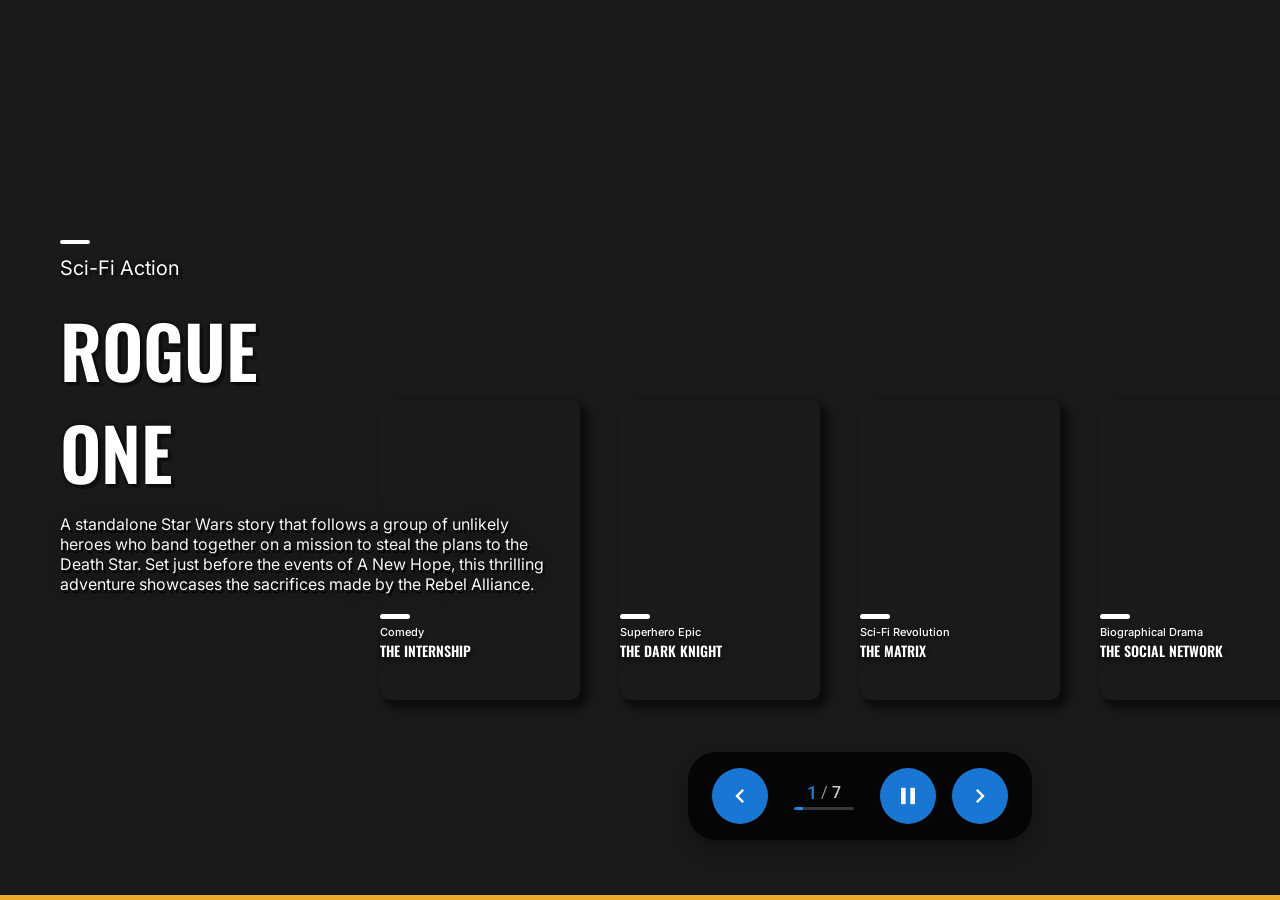
<file: index.html>
<!DOCTYPE html>
<!--
  Vanilla CardSlider - Material Design Content Showcase
  Created by: Riad Kilani (@SyntaxSidekick)
  Portfolio: https://riadkilani.com
  GitHub: https://github.com/SyntaxSidekick
-->
<html lang="en">
<head>
  <meta charset="UTF-8">
  <meta name="viewport" content="width=device-width, initial-scale=1.0, maximum-scale=1.0, user-scalable=no, viewport-fit=cover">
  <meta name="mobile-web-app-capable" content="yes">
  <meta name="apple-mobile-web-app-capable" content="yes">
  <meta name="apple-mobile-web-app-status-bar-style" content="black-translucent">
  <meta name="theme-color" content="#1a1a1a">
  <title>Vanilla CardSlider - Content Showcase</title>
  <!-- Material Icons -->
  <link href="https://fonts.googleapis.com/icon?family=Material+Icons" rel="stylesheet";>
  <!-- Roboto Font -->
  <link href="https://fonts.googleapis.com/css2?family=Roboto:wght@300;400;500;700&display=swap" rel="stylesheet">
  <link rel="stylesheet" href="styles.css">
</head>
<body>
    <div class="progress-indicator" role="progressbar" aria-label="Slide transition indicator"></div>

    <main role="main">
      <div id="slide-carousel" aria-label="Content showcase carousel">
        <!-- Slides will be dynamically generated here -->
      </div>
    </main>

    <aside class="slide-info" id="slide-info-primary">
      <div class="genre-box">
        <div class="genre-text" id="current-genre-primary"></div>
      </div>
      <div class="title-box-top">
        <div class="title-top" id="current-title-top-primary"></div>
      </div>
      <div class="title-box-bottom">
        <div class="title-bottom" id="current-title-bottom-primary"></div>
      </div>
      <div class="synopsis" id="current-synopsis-primary"></div>
    </aside>

    <aside class="slide-info" id="slide-info-secondary">
      <div class="genre-box">
        <div class="genre-text" id="current-genre-secondary"></div>
      </div>
      <div class="title-box-top">
        <div class="title-top" id="current-title-top-secondary"></div>
      </div>
      <div class="title-box-bottom">
        <div class="title-bottom" id="current-title-bottom-secondary"></div>
      </div>
      <div class="synopsis" id="current-synopsis-secondary"></div>
    </aside>

    <!-- Material Design Controls -->
    <div class="material-controls" id="slide-controls" role="navigation" aria-label="Slide navigation">
      <!-- Inline Controls -->
      <div class="material-inline-controls">
        <button class="material-fab" data-action="prev" aria-label="Previous slide">
          <span class="material-icon">chevron_left</span>
          <div class="material-ripple"></div>
        </button>
        
        <div class="slide-info">
          <div class="slide-counter">
            <span class="current-slide">1</span>
            <span class="slide-separator">/</span>
            <span class="total-slides">7</span>
          </div>
          
          <!-- Progress Bar under counter -->
          <div class="material-progress">
            <div class="progress-track">
              <div class="progress-fill" id="carousel-progress-bar"></div>
            </div>
          </div>
        </div>
        
        <button class="material-fab" data-action="play-pause" aria-label="Play/Pause">
          <span class="material-icon">pause</span>
          <div class="material-ripple"></div>
        </button>
        
        <button class="material-fab" data-action="next" aria-label="Next slide">
          <span class="material-icon">chevron_right</span>
          <div class="material-ripple"></div>
        </button>
      </div>
    </div>

    <div class="loading-screen" id="loading-screen">
      <div class="spinner"></div>
      <p>Loading content...</p>
    </div>

    <!-- Configuration must be loaded first -->
    <script src="config.js"></script>
    <script src="scripts.js"></script>
</body>
</html>
</file>
<file: styles.css>
/**
 * Vanilla CardSlider - Material Design Styling
 * Responsive, accessible styling with Material Design principles
 * 
 * Created by: Riad Kilani @SyntaxSidekick
 * Portfolio: https://riadkilani.com
 * GitHub: https://github.com/SyntaxSidekick
 * CodePen: https://codepen.io/SyntaxSidekick
 * X.com: https://x.com/syntaxsidekick
 * LinkedIn: https://linkedin.com/in/riad-kilani
 */

/* ================================
   IMPORTS & FONTS
   ================================ */
@import url("https://fonts.googleapis.com/css2?family=Inter:wght@400;500;600;700&family=Oswald:wght@500&display=swap");

/* ================================
   CSS CUSTOM PROPERTIES
   ================================ */
:root {
  /* Brand Colors */
  --primary-color: #ecad29;
  --text-color: #fff;
  --background-dark: #1a1a1a;
  
  /* Animation & Timing */
  --transition-duration: 2.5s;
  --ease-out-quart: cubic-bezier(0.25, 1, 0.5, 1);
  --ease-in-out: cubic-bezier(0.4, 0, 0.2, 1);
}

/* ================================
   GLOBAL STYLES
   ================================ */
* {
  box-sizing: border-box;
}

html {
  /* Prevent iOS zoom on form focus */
  -webkit-text-size-adjust: 100%;
  -ms-text-size-adjust: 100%;
  text-size-adjust: 100%;
  
  /* Smooth scrolling */
  scroll-behavior: smooth;
}

body {
  margin: 0;
  background-color: var(--background-dark);
  color: var(--text-color);
  position: relative;
  overflow: hidden;
  font-family: "Inter", sans-serif;
  height: 100vh;
  container-type: size;
  
  /* Mobile device optimizations */
  -webkit-overflow-scrolling: touch;
  -webkit-tap-highlight-color: transparent;
  -webkit-touch-callout: none;
  -webkit-user-select: none;
  -moz-user-select: none;
  -ms-user-select: none;
  user-select: none;
  
  /* Prevent pull-to-refresh */
  overscroll-behavior: none;
  
  /* iOS safe area support */
  padding-top: env(safe-area-inset-top);
  padding-bottom: env(safe-area-inset-bottom);
  padding-left: env(safe-area-inset-left);
  padding-right: env(safe-area-inset-right);
}

/* Modern viewport units for better mobile support */
@supports (height: 100dvh) {
  body {
    height: 100dvh;
  }
}

/* iOS specific fixes */
@supports (-webkit-appearance: none) {
  body {
    /* Fix iOS viewport height issues */
    min-height: -webkit-fill-available;
  }
}

/* ================================
   LOADING SCREEN
   ================================ */
.loading-screen {
  position: fixed;
  top: 0;
  left: 0;
  width: 100%;
  height: 100%;
  background: var(--background-dark);
  display: flex;
  flex-direction: column;
  justify-content: center;
  align-items: center;
  z-index: 1000;
  transition: opacity 0.5s ease, visibility 0.5s ease;

  &.hidden {
    opacity: 0;
    visibility: hidden;
  }
}

/* Loading Spinner */
.spinner {
  width: 50px;
  height: 50px;
  border: 3px solid rgba(255, 255, 255, 0.1);
  border-top: 3px solid var(--primary-color);
  border-radius: 50%;
  animation: spin 1s linear infinite;
  margin-bottom: 20px;
}

@keyframes spin {
  0% { transform: rotate(0deg); }
  100% { transform: rotate(360deg); }
}

/* ================================
   PROGRESS INDICATORS
   ================================ */
/* Bottom Progress Bar */
.progress-indicator {
  position: fixed;
  left: -100vw;
  right: 0;
  bottom: 0;
  height: 5px;
  z-index: 60;
  background-color: var(--primary-color);
  transition: transform var(--transition-duration) var(--ease-out-quart);

  &.animating {
    transform: translateX(100vw);
  }

  &.reset {
    transform: translateX(200vw);
    transition: none;
  }
}


/* ================================
   SLIDE CAROUSEL SYSTEM
   ================================ */

/* Main Carousel Container */
#slide-carousel {
  position: relative;
  width: 100%;
  height: 100vh;
}

/* Slide Elements */
.slide-poster {
  position: absolute;
  top: 0;
  left: 0;
  width: 100%;
  height: 100%;
  background-size: cover;
  background-position: center;
  box-shadow: 6px 6px 10px 2px rgba(0, 0, 0, 0.6);
  opacity: 0;
  transform: scale(0.8);
  transition: all var(--transition-duration) var(--ease-out-quart);
  z-index: 1;
  transform-origin: center center;

  &.active {
    opacity: 1;
    transform: scale(1);
    z-index: 25;
    transition: all var(--transition-duration) var(--ease-out-quart);
  }

  /* Thumbnail Slides */
  &.thumbnail {
    width: 200px;
    height: 300px;
    border-radius: 10px;
    z-index: 30;
    cursor: pointer;
    opacity: 1;
    transform: scale(1);
    transition: all var(--transition-duration) var(--ease-out-quart);

    &:hover {
      transform: scale(1.05);
      box-shadow: 8px 8px 15px 3px rgba(0, 0, 0, 0.8);
    }
  }
}

/* ================================
   POSTER CONTENT (Thumbnails)
   ================================ */

/* Main Poster Content */
.poster-content {
  position: absolute;
  bottom: 150px;
  left: 0px;
  color: var(--text-color);
  z-index: 40;
  opacity: 0;
  transform: translateY(20px);
  transition: all 0.5s var(--ease-out-quart);
  pointer-events: none;

  &.visible {
    opacity: 1;
    transform: translateY(0);
  }

  .content-start {
    width: 30px;
    height: 5px;
    border-radius: 99px;
    background-color: var(--text-color);
    margin-bottom: 6px;
  }

  .content-genre {
    font-size: 13px;
    font-weight: 500;
    margin-bottom: 8px;
    text-shadow: 0 2px 4px rgba(0, 0, 0, 0.8);
  }

  .content-title {
    font-weight: 600;
    font-size: 20px;
    font-family: "Oswald", sans-serif;
    text-shadow: 0 2px 6px rgba(0, 0, 0, 0.8);
  }
}

/* Thumbnail Specific Content - Higher Z-Index */
.slide-poster.thumbnail {
  .poster-content {
    position: absolute !important;
    bottom: 40px !important;
    left: 0px !important;
    color: var(--text-color) !important;
    z-index: 1002 !important;
    opacity: 1 !important;
    transform: translateY(0) !important;
    transition: all 0.5s var(--ease-out-quart) !important;
    pointer-events: none !important;

    .content-start {
      width: 30px;
      height: 5px;
      border-radius: 99px;
      background-color: var(--text-color);
      margin-bottom: 6px;
    }

    .content-genre {
      font-size: 11px;
      font-weight: 500;
      margin-bottom: 4px;
      text-shadow: 0 2px 4px rgba(0, 0, 0, 0.9);
      color: var(--text-color);
    }

    .content-title {
      font-weight: 600;
      font-size: 14px;
      font-family: "Oswald", sans-serif;
      text-shadow: 0 2px 6px rgba(0, 0, 0, 0.9);
      color: var(--text-color);
      line-height: 1.2;
    }
  }
}

/* ================================
   SLIDE INFO PANELS
   ================================ */

/* Main Slide Info Container */
aside.slide-info {
  position: fixed;
  top: 240px;
  left: 60px;
  opacity: 0;
  text-align: left;
}

aside.slide-info * {
  text-align: left;
}

/* Z-Index Management for Info Panels */
#slide-info-primary {
  z-index: 22;
}

#slide-info-secondary {
  z-index: 12;
}

#slide-info-primary.active {
  z-index: 22;
  opacity: 1;
}

#slide-info-secondary.active {
  z-index: 22;
  opacity: 1;
}

#slide-info-primary.inactive {
  z-index: 12;
  opacity: 0;
}

#slide-info-secondary.inactive {
  z-index: 12;
  opacity: 0;
}

/* ================================
   SLIDE INFO CONTENT ELEMENTS
   ================================ */

/* Genre Section */
.slide-info {
  .genre-box {
    height: 46px;
    overflow: hidden;
    margin-bottom: 10px;

    .genre-text {
      padding-top: 16px;
      font-size: 20px;
      position: relative;
      transform: translateY(200px);
      opacity: 0;
      transition: all 0.7s var(--ease-out-quart);
      text-shadow: 
        0 0 4px rgba(0, 0, 0, 0.98),
        0 0 0px rgba(0, 0, 0, 0.95),
        0 0px 0px rgba(0, 0, 0, 0.95),
        4px 4px 0px rgba(0, 0, 0, 0.35);
      text-align: left;

      &:before {
        top: 0;
        left: 0;
        position: absolute;
        content: "";
        width: 30px;
        height: 4px;
        border-radius: 99px;
        background-color: white;
      }
    }
  }

  /* Title Sections */
  .title-box-top,
  .title-box-bottom {
    height: 100px;
    overflow: hidden;
    margin-top: 2px;
  }

  .title-top,
  .title-bottom {
    font-weight: 600;
    font-size: 72px;
    font-family: "Oswald", sans-serif;
    transform: translateY(200px);
    opacity: 0;
    transition: all 0.7s var(--ease-out-quart);
    text-shadow: 
      0 0 4px rgba(0, 0, 0, 0.98),
      0 0 0px rgba(0, 0, 0, 0.95),
      0 0px 0px rgba(0, 0, 0, 0.95),
      4px 4px 0px rgba(0, 0, 0, 0.35);
    text-align: left;
  }

  /* Synopsis Section */
  .synopsis {
    margin-top: 16px;
    width: 500px;
    transform: translateY(100px);
    opacity: 0;
    transition: all 0.4s var(--ease-out-quart);
    text-shadow: 
      0 0 20px rgba(0, 0, 0, 0.98),
      0 0 0px rgba(0, 0, 0, 0.95),
      0 0px 0px rgba(0, 0, 0, 0.95),
      2px 3px 0px rgba(0, 0, 0, 0.95);
    text-align: left;
  }

  /* Active State Animations */
  &.active {
    .genre-box .genre-text {
      transform: translateY(0);
      opacity: 1;
      transition-delay: 0.1s;
    }

    .title-top {
      transform: translateY(0);
      opacity: 1;
      transition-delay: 0.15s;
    }

    .title-bottom {
      transform: translateY(0);
      opacity: 1;
      transition-delay: 0.15s;
    }

    .synopsis {
      transform: translateY(0);
      opacity: 1;
      transition-delay: 0.3s;
    }
  }

  /* Inactive State Animations */
  &.inactive {
    .genre-box .genre-text {
      transform: translateY(200px);
      opacity: 0;
    }

    .title-top,
    .title-bottom {
      transform: translateY(200px);
      opacity: 0;
    }

    .synopsis {
      transform: translateY(100px);
      opacity: 0;
    }
  }
}


/* ================================
   MATERIAL DESIGN CONTROLS
   ================================ */

/* Main Controls Container */
.material-controls {
  position: fixed;
  bottom: 60px;
  right: 200px;
  transform: translateX(50%);
  pointer-events: none;
  z-index: 100;
  font-family: 'Roboto', sans-serif;
  opacity: 0;
  transition: opacity 0.3s cubic-bezier(0.4, 0, 0.2, 1);

  &.visible {
    opacity: 1;
  }

  /* Controls Slide Info Container (Different from main slide-info) */
  .slide-info {
    display: flex;
    flex-direction: column;
    align-items: center;
    gap: 4px;
    min-width: 80px;
    background: none;
    position: static;
    padding: 0;
    border-radius: 0;
    backdrop-filter: none;

    .material-progress,
    .slide-progress {
      width: 60px;
      height: 3px;
      border-radius: 2px;
      background: rgba(255, 255, 255, 0.2);
      overflow: hidden;
      margin: 0 auto;
    }

    .progress-track {
      width: 100%;
      height: 100%;
      position: relative;
    }

    .progress-fill {
      height: 100%;
      background: linear-gradient(90deg, #1976d2 0%, #2196f3 100%);
      border-radius: 2px;
      transition: width 0.6s cubic-bezier(0.25, 0.46, 0.45, 0.94);
      width: 0%;
      box-shadow: 0 0 4px rgba(25, 118, 210, 0.3);
    }
  }
}

/* Inline Controls Layout */
.material-inline-controls {
  display: flex;
  align-items: center;
  gap: 16px;
  padding: 16px 24px;
  background: rgba(0, 0, 0, 0.8);
  backdrop-filter: blur(20px);
  border-radius: 28px;
  box-shadow: 
    0px 8px 10px -5px rgba(0,0,0,0.2),
    0px 16px 24px 2px rgba(0,0,0,0.14),
    0px 6px 30px 5px rgba(0,0,0,0.12);
  pointer-events: auto;
}

/* ================================
   CONTROLS - SLIDE INFO
   ================================ */

/* Slide Counter */
.slide-counter {
  display: flex;
  align-items: center;
  gap: 4px;
  color: #ffffff;
  font-size: 16px;
  font-weight: 500;
  justify-content: center;
}

.current-slide {
  font-size: 18px;
  font-weight: 600;
  color: #1976d2;
  transition: transform 0.2s cubic-bezier(0.4, 0, 0.2, 1);
}

.slide-separator {
  color: rgba(255, 255, 255, 0.6);
  font-weight: 400;
}

.total-slides {
  color: rgba(255, 255, 255, 0.8);
}

/* ================================
   MATERIAL ICONS & BUTTONS
   ================================ */

/* Material Icons */
.material-icon,
.material-icons {
  font-family: 'Material Icons';
  font-weight: normal;
  font-style: normal;
  font-size: 24px;
  line-height: 1;
  letter-spacing: normal;
  text-transform: none;
  display: inline-block;
  white-space: nowrap;
  word-wrap: normal;
  direction: ltr;
  -webkit-font-feature-settings: 'liga';
  font-feature-settings: 'liga';
  -webkit-font-smoothing: antialiased;
  user-select: none;
}

/* Material FAB (Floating Action Button) */
.material-fab {
  position: relative;
  width: 56px;
  height: 56px;
  border-radius: 50%;
  border: none;
  background: #1976d2;
  color: #ffffff;
  cursor: pointer;
  display: flex;
  align-items: center;
  justify-content: center;
  box-shadow: 
    0px 3px 5px -1px rgba(0,0,0,0.2),
    0px 6px 10px 0px rgba(0,0,0,0.14),
    0px 1px 18px 0px rgba(0,0,0,0.12);
  transition: 
    box-shadow 0.28s cubic-bezier(0.4, 0, 0.2, 1),
    background-color 0.15s cubic-bezier(0.4, 0, 0.2, 1),
    transform 0.15s cubic-bezier(0.4, 0, 0.2, 1);
  overflow: hidden;
  outline: none;
  
  /* Mobile touch optimizations */
  -webkit-tap-highlight-color: transparent;
  touch-action: manipulation;
  min-height: 44px; /* iOS minimum touch target */
  min-width: 44px;

  &:hover {
    box-shadow: 
      0px 5px 5px -3px rgba(0,0,0,0.2),
      0px 8px 10px 1px rgba(0,0,0,0.14),
      0px 3px 14px 2px rgba(0,0,0,0.12);
    background: #1565c0;
    transform: scale(1.05);
  }

  &:active {
    box-shadow: 
      0px 7px 8px -4px rgba(0,0,0,0.2),
      0px 12px 17px 2px rgba(0,0,0,0.14),
      0px 5px 22px 4px rgba(0,0,0,0.12);
    transform: scale(0.98);

    .material-ripple::before {
      width: 100px;
      height: 100px;
    }
  }

  .material-icon,
  .material-icons {
    font-size: 28px;
    pointer-events: none; /* Prevent event conflicts */
  }
}

/* ================================
   MATERIAL RIPPLE EFFECT
   ================================ */

.material-ripple {
  position: absolute;
  top: 0;
  left: 0;
  width: 100%;
  height: 100%;
  border-radius: inherit;
  overflow: hidden;
  pointer-events: none;

  &::before {
    content: '';
    position: absolute;
    top: 50%;
    left: 50%;
    width: 0;
    height: 0;
    border-radius: 50%;
    background: rgba(255, 255, 255, 0.3);
    transform: translate(-50%, -50%);
    transition: width 0.6s cubic-bezier(0.4, 0, 0.2, 1), height 0.6s cubic-bezier(0.4, 0, 0.2, 1);
  }
}

/* ================================
   ACCESSIBILITY
   ================================ */

.visually-hidden {
  position: absolute;
  width: 1px;
  height: 1px;
  padding: 0;
  margin: -1px;
  overflow: hidden;
  clip: rect(0, 0, 0, 0);
  white-space: nowrap;
  border: 0;
}

/* ================================
   RESPONSIVE DESIGN
   ================================ */

/* Fluid Typography */
:root {
  --fluid-title-size: clamp(2rem, 8vw, 4.5rem);
  --fluid-genre-size: clamp(0.875rem, 2vw, 1.25rem);
  --fluid-synopsis-size: clamp(0.875rem, 1.5vw, 1rem);
  --fluid-spacing: clamp(1rem, 4vw, 3rem);
}

/* Base responsive adjustments */
.slide-info {
  .title-top,
  .title-bottom {
    font-size: var(--fluid-title-size);
  }
  
  .genre-box .genre-text {
    font-size: var(--fluid-genre-size);
  }
  
  .synopsis {
    font-size: var(--fluid-synopsis-size);
    width: min(500px, calc(100vw - 2rem));
  }
}

/* Container Query Support */
@container (max-width: 768px) {
  .slide-info {
    left: clamp(1rem, 3vw, 3rem);
    top: clamp(10rem, 25vh, 15rem);
  }
}

/* Enhanced Mobile Styles */
@media (max-width: 768px) {
  /* Mobile viewport adjustments */
  body {
    height: 100vh;
    height: 100dvh; /* Modern browsers */
    min-height: -webkit-fill-available; /* iOS */
  }
  
  /* Slide Info Mobile Adjustments */
  .slide-info {
    left: clamp(1rem, 5vw, 2rem);
    top: clamp(6rem, 15vh, 10rem); /* Reduced for mobile screens */
    
    .synopsis {
      width: calc(100vw - 4rem);
      max-width: min(350px, 85vw); /* Smaller max width for mobile */
      font-size: clamp(0.8rem, 3.5vw, 0.9rem);
      line-height: 1.5;
      margin-top: clamp(0.5rem, 2vw, 1rem);
    }
    
    .title-top,
    .title-bottom {
      font-size: clamp(1.8rem, 10vw, 2.8rem); /* More aggressive scaling */
      line-height: 0.85;
      margin-bottom: clamp(0.25rem, 1vw, 0.5rem);
    }
    
    .genre-box {
      height: clamp(2rem, 8vw, 3rem);
      margin-bottom: clamp(0.5rem, 2vw, 1rem);
      
      .genre-text {
        font-size: clamp(0.9rem, 4vw, 1.1rem);
        padding-top: clamp(0.5rem, 2vw, 1rem);
      }
    }
    
    .title-box-top,
    .title-box-bottom {
      height: clamp(3rem, 12vw, 5rem);
    }
  }
  
  /* Responsive Material Controls */
  .material-controls {
    bottom: clamp(1rem, 5vh, 2rem);
    right: 50%;
    transform: translateX(50%);
    opacity: 1; /* Ensure visibility on mobile */
    
    .material-inline-controls {
      gap: clamp(0.5rem, 2vw, 0.8rem);
      padding: clamp(0.6rem, 2.5vw, 0.8rem) clamp(0.8rem, 3vw, 1.2rem);
      border-radius: clamp(1rem, 4vw, 1.5rem);
      backdrop-filter: blur(15px);
      background: rgba(0, 0, 0, 0.85); /* Slightly more opaque on mobile */
    }
    
    .slide-info {
      min-width: clamp(2.5rem, 12vw, 4rem);
      gap: clamp(0.2rem, 1vw, 0.4rem);
      
      .material-progress,
      .slide-progress {
        width: clamp(2rem, 10vw, 2.5rem);
        height: clamp(2px, 0.8vw, 3px);
        border-radius: 2px;
      }
      
      .progress-fill {
        border-radius: 2px;
      }
    }
  }
  
  /* Responsive FAB Buttons */
  .material-fab {
    width: clamp(2.5rem, 12vw, 3rem);
    height: clamp(2.5rem, 12vw, 3rem);
    min-width: 44px; /* iOS minimum */
    min-height: 44px;
    
    .material-icon,
    .material-icons {
      font-size: clamp(1.2rem, 6vw, 1.4rem);
    }
  }
  
  /* Slide Counter Responsive */
  .slide-counter {
    font-size: clamp(0.7rem, 3vw, 0.8rem);
    font-weight: 500;
  }
  
  .current-slide {
    font-size: clamp(0.8rem, 3.5vw, 0.9rem);
    font-weight: 600;
  }
  
  .slide-separator,
  .total-slides {
    font-size: clamp(0.7rem, 3vw, 0.8rem);
  }
  
  /* Thumbnail adjustments for mobile */
  .slide-poster.thumbnail {
    border-radius: clamp(0.5rem, 2vw, 0.8rem);
    
    .poster-content {
      bottom: clamp(0.3rem, 1.5vw, 0.6rem) !important;
      left: clamp(0.5rem, 2vw, 1rem) !important;
      
      .content-genre {
        font-size: clamp(0.6rem, 2.5vw, 0.8rem);
        margin-bottom: clamp(0.1rem, 0.5vw, 0.3rem);
      }
      
      .content-title {
        font-size: clamp(0.7rem, 3vw, 0.9rem);
        line-height: 1.1;
      }
      
      .content-start {
        width: clamp(1rem, 4vw, 1.5rem);
        height: clamp(2px, 1vw, 3px);
        margin-bottom: clamp(0.2rem, 1vw, 0.4rem);
      }
    }
  }
}

/* Tablet Optimizations */
@media (min-width: 769px) and (max-width: 1024px) {
  .slide-info {
    left: clamp(2rem, 5vw, 4rem);
    top: clamp(12rem, 25vh, 15rem);
    
    .title-top,
    .title-bottom {
      font-size: clamp(3rem, 8vw, 4rem);
    }
    
    .synopsis {
      width: min(450px, calc(100vw - 4rem));
      font-size: clamp(0.875rem, 1.8vw, 1rem);
    }
  }
  
  .material-controls {
    bottom: clamp(2rem, 6vh, 3rem);
    
    .material-fab {
      width: clamp(3rem, 6vw, 3.5rem);
      height: clamp(3rem, 6vw, 3.5rem);
    }
  }
}

/* Large Screen Optimizations */
@media (min-width: 1400px) {
  .slide-info {
    .title-top,
    .title-bottom {
      font-size: clamp(4rem, 6vw, 5rem);
    }
    
    .synopsis {
      width: min(600px, 40vw);
      font-size: clamp(1rem, 1.2vw, 1.125rem);
    }
  }
}

/* Orientation-specific adjustments */
@media (orientation: landscape) and (max-height: 500px) {
  .slide-info {
    top: clamp(1rem, 8vh, 3rem);
    
    .title-top,
    .title-bottom {
      font-size: clamp(1.5rem, 8vh, 2.5rem);
    }
    
    .synopsis {
      font-size: clamp(0.75rem, 2.5vh, 0.875rem);
      line-height: 1.4;
    }
  }
  
  .material-controls {
    bottom: clamp(0.5rem, 2vh, 1rem);
  }
}

/* High DPI / Retina Display Optimizations */
@media (-webkit-min-device-pixel-ratio: 2), (min-resolution: 192dpi) {
  .slide-poster {
    image-rendering: -webkit-optimize-contrast;
    image-rendering: crisp-edges;
  }
  
  .material-fab {
    box-shadow: 
      0px 6px 10px -2px rgba(0,0,0,0.2),
      0px 12px 20px 0px rgba(0,0,0,0.14),
      0px 2px 36px 0px rgba(0,0,0,0.12);
  }
}
</file>
